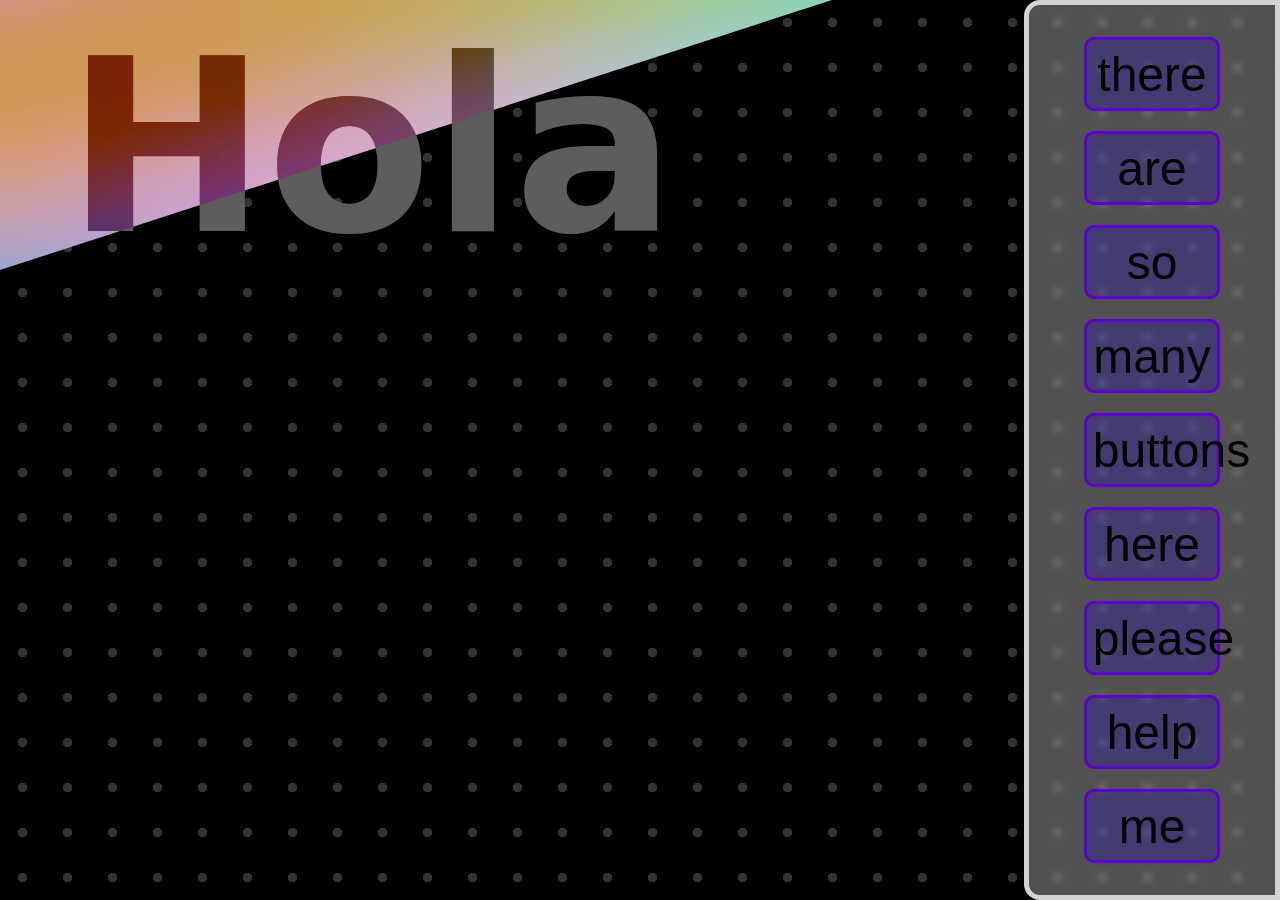
<file: index.html>
<!DOCTYPE html>
<html lang="en">
<head>
    <meta charset="UTF-8">
    <meta name="viewport" content="width=device-width, initial-scale=1.0">
    <title>Home</title>

    <link rel="stylesheet" href="style.css">
</head>
<body>
    <div class="grad"></div>
    <header class="hero">
        <div class="container">
            <div class="hero-title-container">
                <h1 class="hero-title">Hola</h1>
                <p class="hero-title" data-overlay aria-hidden='true'></p>
            </div>
        </div>
        <div class="canvas-container">
            <canvas id="canv" width="32" height="32"></canvas>
        </div>
    </header>

    <div class="sidebar">
        <button class="btn" onclick="window.location = './index.html'">there</button>
        <button class="btn" onclick="window.location = './index.html'">are</button>
        <button class="btn" onclick="window.location = './index.html'">so</button>
        <button class="btn" onclick="window.location = './index.html'">many</button>
        <button class="btn" onclick="window.location = './index.html'">buttons</button>
        <button class="btn" onclick="window.location = './index.html'">here</button>
        <button class="btn" onclick="window.location = './index.html'">please</button>
        <button class="btn" onclick="window.location = './index.html'">help</button>
        <button class="btn" onclick="window.location = './index.html'">me</button>
    </div>

    <script type='module' src="./main.js"></script>
</body>
</html>
</file>
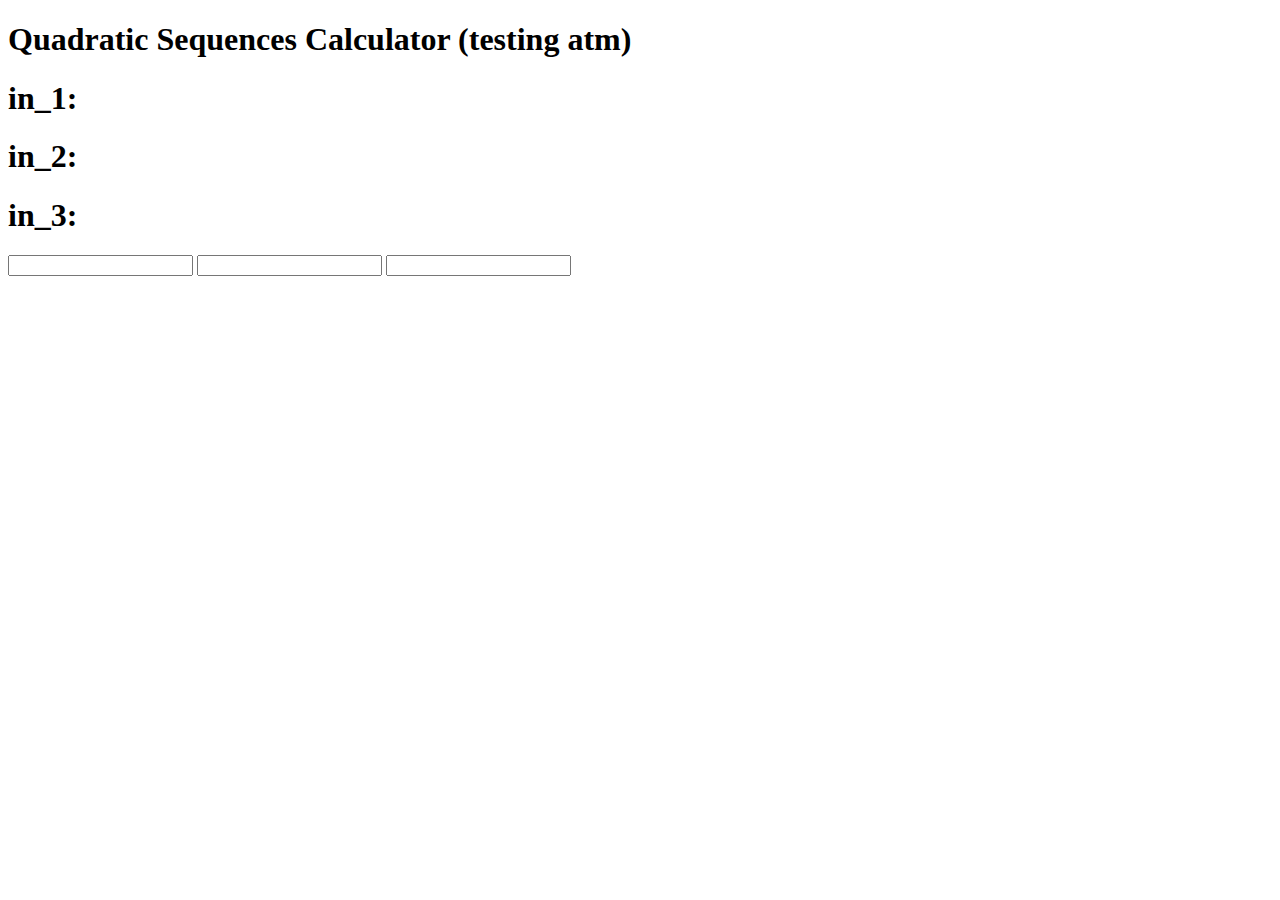
<file: quad-calc/index.html>
<!DOCTYPE html>
<html lang="en">
<head>
    <meta charset="UTF-8">
    <meta name="viewport" content="width=device-width, initial-scale=1.0">
    <title>Quadratic Calculator</title>
</head>
<body>
    <h1 class="title">Quadratic Sequences Calculator (testing atm)</h1>
    <div class="term1-text__container">
        <h1>in_1: </h1>
        <h1 class="term1-text"> </h1>
    </div>
    <div class="term2-text__container">
        <h1>in_2: </h1>
        <h1 class="term2-text"> </h1>
    </div>
    <div class="term3-text__container">
        <h1>in_3: </h1>
        <h1 class="term3-text"> </h1>
    </div>

    <div class="in_t--container">
        <input type="number" id="in_t1" />
        <input type="number" id="in_t2" />
        <input type="number" id="in_t3" />
    </div>

    <script src="./main.js"></script>
</body>
</html>
</file>
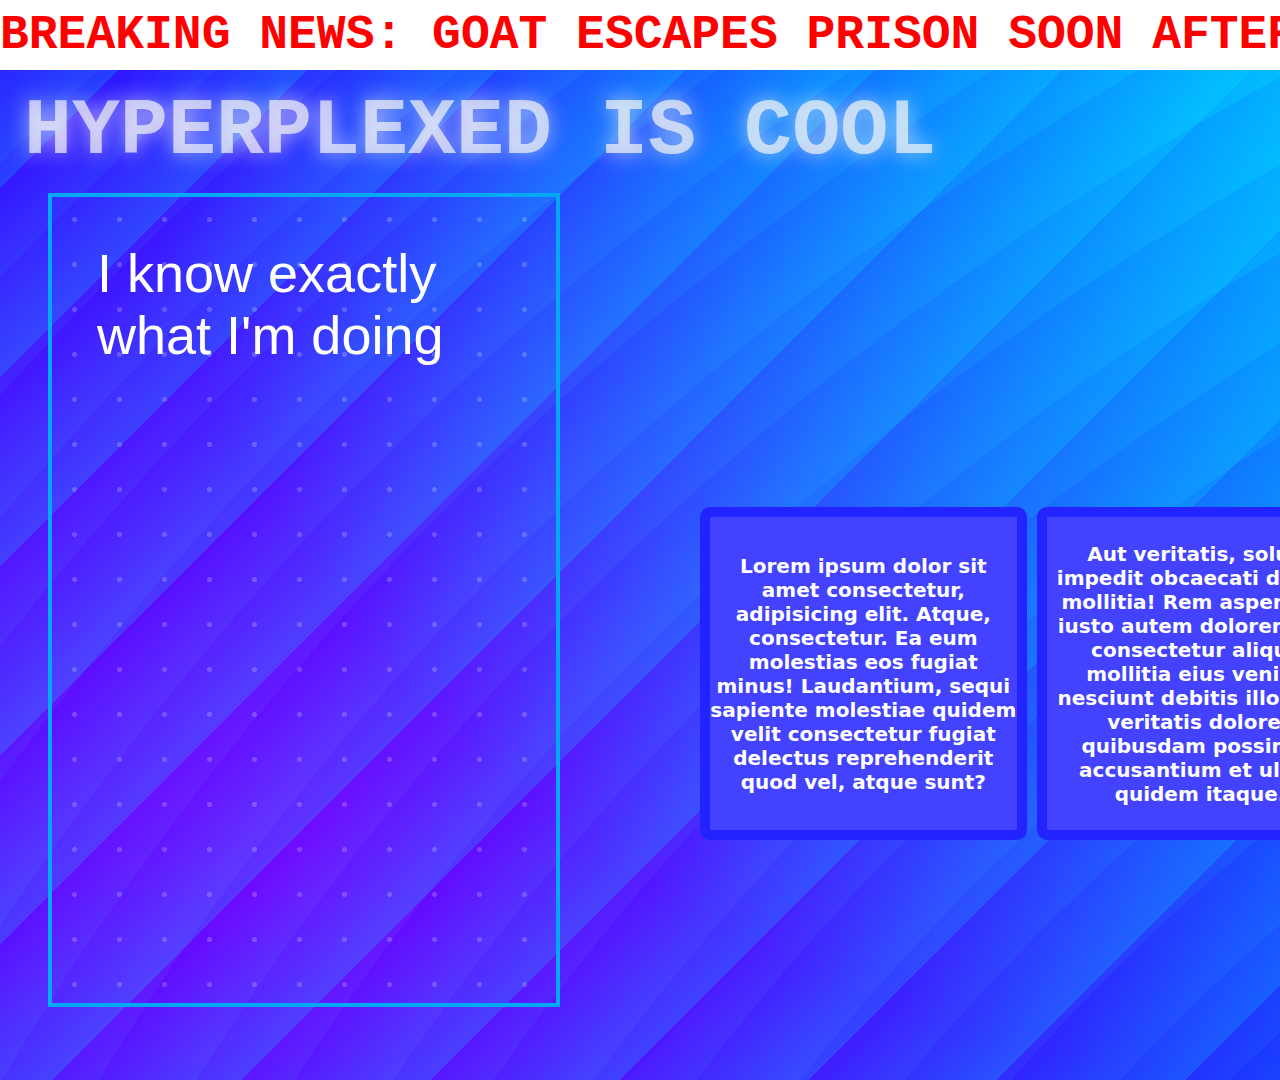
<file: website/index.html>
<!DOCTYPE html>
<head>
    <link rel="stylesheet" href="style.css" />
    <script type="javascript" src="scripts.js"></script>
    <title>hewwo</title>

    <body>

        <div class="gradient"></div>

        <div class="news">
            <p class=marquee scrollamount="20">
                BREAKING NEWS: GOAT ESCAPES PRISON SOON AFTER BEING GIVEN FIVE
                YEAR SENTENCE, TURNS HOSTILE | NEWS REPORTERS HAVE BEEN SAID BY
                PUBLIC TO BE PUBLISHING 'ABSOLUTE GARBAGE', SAYING GOATS 'CANNOT
                POSSIBLY BE PUT IN PRISON'
            </p>
        </div>

        <font size="6">
            <div class="hyper">
                <h1 class="hacker-text" data-value="HYPERPLEXED IS COOL">
                    HYPERPLEXED IS COOL
                </h1>
            </div>
        </font>

        <!--    <div class="dance">
        <h2>
            dance time
        </h2>
    </div>     -->
        <script src="scripts.js"></script>

        <div class="card">
            <div class="card-content">
                <h3 class="card-title">I know exactly what I'm doing</h3>
                <h4 class="card-subtitle"></h4>
            </div>
            <i class="fa-solid fa-hat-witch card-icon"></i>
        </div> 

        <div class="container">
            <div class="card1 cards">
                <p>Lorem ipsum dolor sit amet consectetur, adipisicing elit. Atque, consectetur. Ea eum molestias eos fugiat minus! Laudantium, sequi sapiente molestiae quidem velit consectetur fugiat delectus reprehenderit quod vel, atque sunt?</p>
            </div>
            <div class="card2 cards">
                <p>Aut veritatis, soluta impedit obcaecati debitis mollitia! Rem asperiores iusto autem doloremque, consectetur aliquid mollitia eius veniam nesciunt debitis illo dicta veritatis dolores quibusdam possimus accusantium et ullam quidem itaque.</p>
            </div>
            <div class="card3 cards">
                <p>Itaque, labore earum cupiditate nemo dolores mollitia odio consequatur, minima id assumenda laudantium illo facilis eligendi deleniti adipisci modi voluptatem laborum. Exercitationem adipisci corrupti labore amet quas ea harum quisquam.</p>
            </div>
        </div>
    </body>
</head>
</file>
<file: style.css>
html {
    overflow: hidden;
}

*,
*::before,
*::after {
    box-sizing: border-box;

    /* border: 2px solid green; */
}

body {
    font-family: system-ui;
    margin: 0;

    color: white;
    background-color: black;
}

.grad {
    height: 100vh;
    width: 100vw;

    background: radial-gradient(
        rgba(255, 255, 255, 0.2) 15%,
        transparent 15%
        /* circle at var(--mouse-x), var(--mouse-y) */
    );
    background-size: 5vmin 5vmin;
    background-position: calc(var(--mouse-x) / 5) calc(var(--mouse-y) / 5);

    /* transition: background-position 400ms; */

    position: absolute;
    isolation: isolate;
    z-index: -10;

    /* border: green 2px solid; */
}

.container {
    --max-width: 50rem;
    width: min(100% - 2rem, var(--max-width));
    /* margin-inline: auto; */
}

.hero {
    --effect-strength: 0.7;
    position: relative;
    isolation: isolate;
    padding: 1em;
}

.hero-title {
    position: relative;
    color: #7e7e7e;
    mix-blend-mode: color-burn;
    line-height: 1.1;
    font-size: 15rem;
    font-weight: 700;
    max-width: 13ch;

    margin: 0;
    margin-left: 50px;

    /* text-align: left; */
}

.hero-title-container {
    position: relative;
    /* margin-block: 3rem; */
}

.hero-title[data-overlay] {
    mix-blend-mode: revert;
    position: absolute;
    left: 0;
    top: 0px;
    color: #111;
    z-index: 2;
    opacity: calc( 1 - var(--effect-strength));
}

.canvas-container {
    position: absolute;
    z-index: -1;
    inset: 0;
    height: 40vh;
    clip-path: polygon(0 0, 100% 0, 65% 0%, 0% 75%);
}

canvas {
    width: 100%;
    height: 100%;
}

.sidebar {
    position: fixed;
    right: 0;
    top: 0;
    height: 100vh;
    width: 20vw;
    padding: 2rem;
    /* background: rgba(148, 148, 148, 0.445) */
    /* From https://css.glass */
    background: rgba(180, 180, 180, 0.452);
    border-radius: 16px 0 0 16px;
    box-shadow: 0 4px 30px rgba(0, 0, 0, 0.1);
    backdrop-filter: blur(3px);
    -webkit-backdrop-filter: blur(6.8px);
    border: 5px solid rgba(235, 235, 235, 0.849);

    display: flex;
    justify-content: center;
    align-items: center;
    gap: 20px;
    flex-direction: column;
}

.btn {
    font-size: 3rem;
    height: 10%;
    /* align-items: center; */
    width: 75%;
    text-align: center;
    background: #2400c744;
    border: 3px solid #5b00d1;
    border-radius: 10px;
    cursor: pointer;

    transition: all 500ms ease;
}

.btn:hover {
    scale: 110%;
    background: rgba(25, 0, 248, 0.767);
    border: 6px solid rgb(0, 4, 248);
    color: #f1f1f1;
}
</file>
<file: website/style.css>
:root {
    --g1: rgb(98, 0, 234);
    --g2: rgb(236, 64, 122);
    --g3: rgb(253, 216, 53);
}

html {
    height: 100%;
    overflow-x: hidden;
}

body {
    background: rgb(20, 20, 20);
}

.gradient {
    position: absolute;
    width: 100%;
    height: 1080px;
    z-index: -1;
    background-size: 100% 100%;
    background-position: 0px 0px, 0px 0px, 0px 0px, 0px 0px, 0px 0px;
    background-image: repeating-linear-gradient(
            315deg,
            #00ffff2e 92%,
            #073aff00 100%
        ),
        repeating-radial-gradient(
            75% 75% at 238% 218%,
            #00ffff12 30%,
            #073aff14 39%
        ),
        radial-gradient(99% 99% at 109% 2%, #00c9ffff 0%, #073aff00 100%),
        radial-gradient(99% 99% at 21% 78%, #7b00ffff 0%, #073aff00 100%),
        radial-gradient(160% 154% at 711px -303px, #2000ffff 0%, #073affff 100%);
}

.marquee {
    color: red;
    font-size: 3rem;
    font-family: "futura", monospace;
    font-weight: bolder;
    transition: all 300ms;
    margin: 0 auto;
    overflow: hidden;
    white-space: nowrap;
    box-sizing: border-box;
    animation: marquee 40s linear infinite;
}

@keyframes marquee {
    0% {
        text-indent: 41em;
    }
    100% {
        text-indent: -125em;
    }
}

.marquee:hover {
    text-shadow: 0 0 0.25em currentColor;
}

/*
@keyframes dance {
  0% {
    rotate: 0deg;
    color:aqua;
  }
  50% {
    rotate: 360deg;
    transform: translateX(0rem);
    color: red;
  }
  100% {
    rotate: 720deg;
    transform: translateX(0rem);
    color: aqua;
  }
}

.dance {
  text-shadow: 0 0 0.5em currentColor;
  padding-left: 5rem;
  width: fit-content; 
  animation: dance 2s linear infinite;
}
*/

body {
    background-attachment: fixed;
}

.hacker-text {
    font-family: "space mono", monospace;
    color: rgb(245, 245, 245, 0.7);
    font-size: 5rem;
    font-weight: bold;
    margin: 0 1rem;
    text-shadow: 0 0 0.25em currentColor;
}
.hacker-text {
    font-family: "Space Mono", monospace;
    border-radius: clamp(0.4rem, 0.75vw, 1rem);
    margin: 1rem 1rem;
    padding-left: 0.5rem;
    padding-right: 0.5rem;
    transition: 300ms ease-in-out;
}

.hacker-text:hover {
    background-color: rgb(300, 300, 300, 0.2);
    color: rgb(5, 5, 5, 0.4);
    font-size: 5.5rem;
    transition: 300ms ease-in-out;
}

.news {
    background-color: white;
    padding-top: 0.5rem;
    padding-bottom: 0.5rem;
}

.bar1 {
    background-color: blue;
    width: 5rem;
    height: auto;
}

.hyper {
    max-width: fit-content;
}

:root {
    --border: rgb(3, 169, 244);

    --g1: rgb(98, 0, 234);
    --g2: rgb(236, 64, 122);
    --g3: rgb(253, 216, 53);
}

body {
    display: grid;
    height: 100vh;
    margin: 0px;
    padding: 0px;
    place-items: left;
}

.card {
    aspect-ratio: 1 / 1.6;
    border: 0.5vmin solid var(--border);
    cursor: pointer;
    position: relative;
    width: 56vmin;
    margin: 0 3rem;
}

.card:hover:before {
    background-position: 100% 100%;
    transform: scale(1.08, 1.03);
}

.card:hover > .card-content {
    background-position: -10% 0%;
}

.card:hover > .card-icon {
    color: white;
}

.card:hover > .card-content > .card-subtitle > .card-subtitle-word {
    opacity: 1;
    transform: translateY(0%);
    transition: opacity 0ms, transform 200ms cubic-bezier(0.9, 0.06, 0.15, 0.9);
}

.card:before {
    background: linear-gradient(
        130deg,
        transparent 0% 33%,
        var(--g1) 66%,
        var(--g2) 83.5%,
        var(--g3) 100%
    );
    background-position: 0% 0%;
    background-size: 300% 300%;
    content: "";
    height: 100%;
    left: 0px;
    pointer-events: none;
    position: absolute;
    top: 0px;
    transition: background-position 350ms ease, transform 350ms ease;
    width: 100%;
    z-index: 1;
}

.card-content {
    background-image: radial-gradient(
        rgba(255, 255, 255, 0.2) 8%,
        transparent 8%
    );
    background-position: 0% 0%;
    background-size: 5vmin 5vmin;
    height: calc(100% - 10vmin);
    padding: 5vmin;
    position: relative;
    transition: background-position 350ms ease;
    width: calc(100% - 10vmin);
    z-index: 2;
}

.card-title,
.card-subtitle {
    color: white;
    font-family: "Anek Latin", sans-serif;
    font-weight: 400;
    margin: 0px;
}

.card-title {
    font-size: 6vmin;
}

.card-subtitle {
    font-size: 3vmin;
    margin-top: 2vmin;
}

.card-subtitle-word {
    display: inline-block;
    margin: 0vmin 0.3vmin;
    opacity: 0;
    position: relative;
    transform: translateY(40%);
    left: 0px;
    transition: none;
}

.card-icon {
    bottom: 0px;
    color: rgba(255, 255, 255, 0.5);
    font-size: 7vmin;
    margin: 5vmin;
    position: absolute;
    transition: color 250ms ease;
    z-index: 2;
}

.container {
  display: grid;
  grid-template-columns: 1fr 1fr 1fr;
  gap: 10px;
  transform: translate(700px, -500px);
  width: 1000px;
  height: 333px;

}
.cards {
  font-size: 1.25rem;
  text-align: center;
  font-weight: bold;
  color: white;
  font-family: system-ui, -apple-system, BlinkMacSystemFont, 'Segoe UI', Roboto, Oxygen, Ubuntu, Cantarell, 'Open Sans', 'Helvetica Neue', sans-serif;

  border: 10px solid rgb(35, 35, 255);
  border-radius: 10px;

  background: rgb(66, 66, 255);
  
  display: grid;
  justify-content: center;
  align-items: center;
  transition: all 300ms ease-in-out;
}

.card1:hover,
.card2:hover,
.card3:hover {
  scale: 110%;
}
</file>
